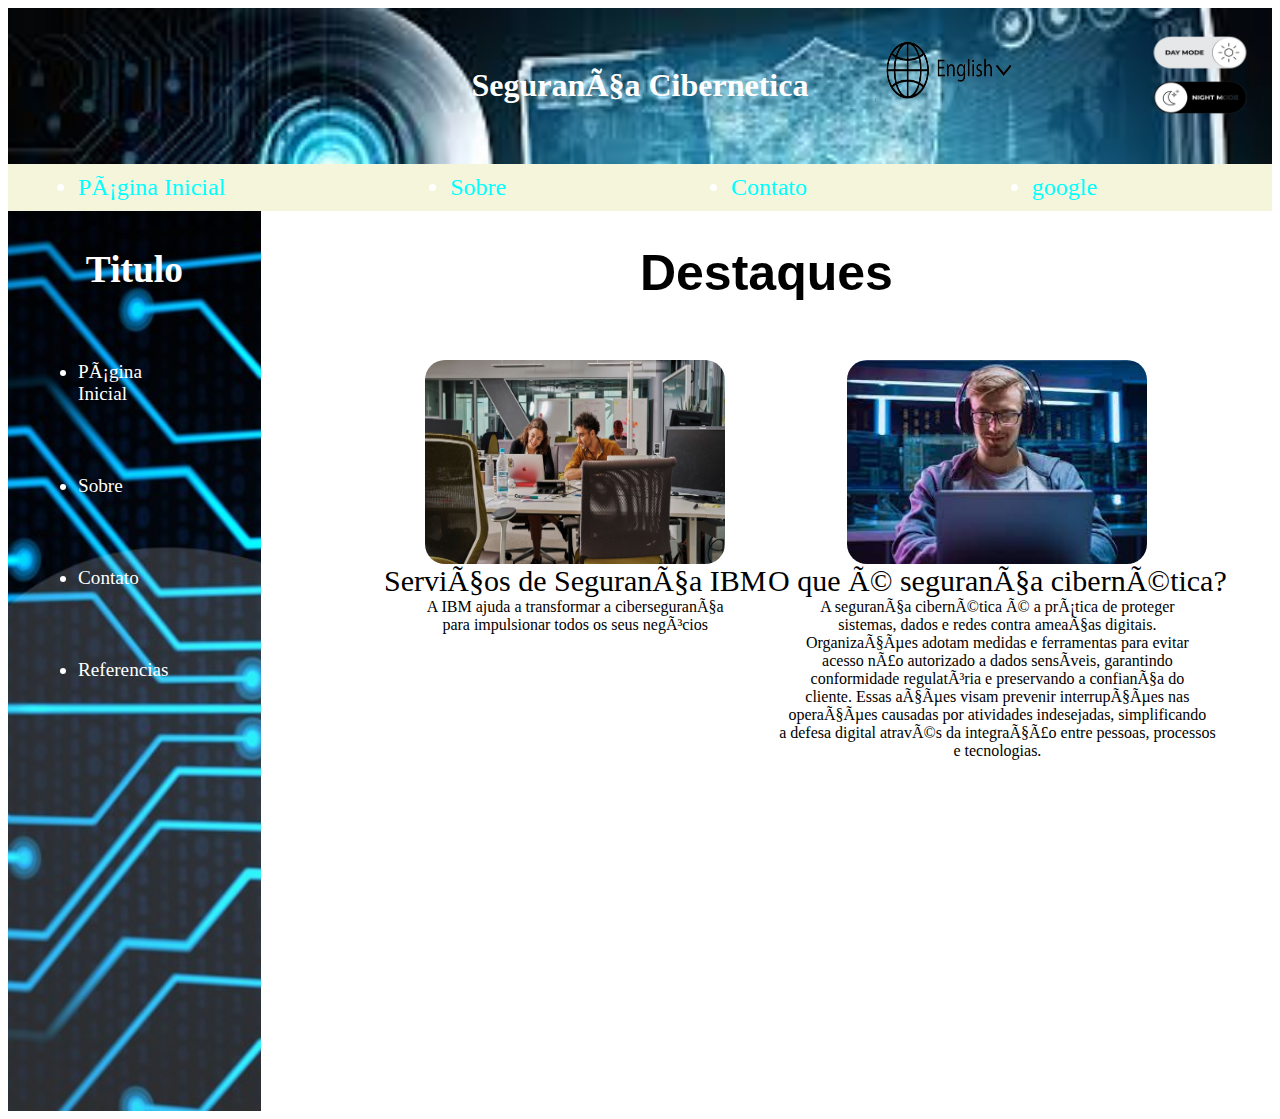
<file: index.html>
<!DOCTYPE html>
<html lang="pt-br">
    <head>
        <meta charset=”UTF-8”>
        <meta name="viewport" content="width=device-width, initial-scale=1.0">
        <meta name="description" content="Uma Empresa.">
        <meta name="keywords" content="palavra-chave1, palavra-chave2, palavra-chave3">
        <link rel="stylesheet" href="style.css">
        <title>Segurança cibernética</title>
    </head>
    <body>
        <header>
            <h1>Segurança Cibernetica</h1>
        </header>
        <div class="En">
            <a href="En.html">
                <img class="botao-img" src="En.png" height="100px" width="150px" alt="Modo">
        </div>
        <div class="ME">
            <a href="Escuro.html">
                <img class="botao-img" src="Modos.png" height="110px" width="120px" alt="Modo">
        </div>
        <nav><li><a href="#">Página Inicial</a></li>
            <li><a href="#">Sobre</a></li>
            <li><a href="#">Contato</a></li>
            <li><a href="https://google.com">google</a></li>
        </nav>
        <section>
            <aside>
                <div class="TBL">
                    <h3>Titulo</h3>
                </div>
                <div class="Lista">
                    <li><a href="#">Página Inicial</a></li>
                    <li><a href="#">Sobre</a></li>
                    <li><a href="#">Contato</a></li>
                    <li><a href="#">Referencias</a></li>
                </div>
                </aside>
                <div class="TxT">
                    <h1>Destaques</h1>
                </div>
                <article>
                <div class="DTQ1">
                    <a href="https://www.ibm.com/br-pt/services/security?utm_content=SRCWW&p1=Search&p4=43700077778396514&p5=p&gclsrc=aw.ds&gclid=CjwKCAiAvJarBhA1EiwAGgZl0C8d_cVD-oEOFCle6UMfCLHsE99TuPQXgB0Dw5GKQteaBiJ6WF0a-xoCNp4QAvD_BwE">
                        <img class="botao-img" src="IBM.jpg" height="204px" width="300px" >    
                    Serviços de Segurança IBM
                    </a>
                    A IBM ajuda a transformar a cibersegurança<br> para
                    impulsionar  todos os seus negócios
                </div>
                <div class="DTQ2">
                    <a href="https://aws.amazon.com/pt/what-is/cybersecurity/">
                        <img class="botao-img" src="Amazon.jpg" height="204px" width="300px" >    
                    O que é segurança cibernética?
                    </a>
                    A segurança cibernética é a prática de proteger<br> 
                    sistemas, dados e redes contra ameaças digitais. <br>
                    Organizações adotam medidas e ferramentas para evitar <br>
                    acesso não autorizado a dados sensíveis, garantindo <br>
                    conformidade regulatória e preservando a confiança do <br>
                    cliente. Essas ações visam prevenir interrupções nas <br>
                    operações causadas por atividades indesejadas, simplificando<br>
                     a defesa digital através da integração entre pessoas, processos<br>
                      e tecnologias.
                    </div>
            </article>
    </body>
</html>
</file>
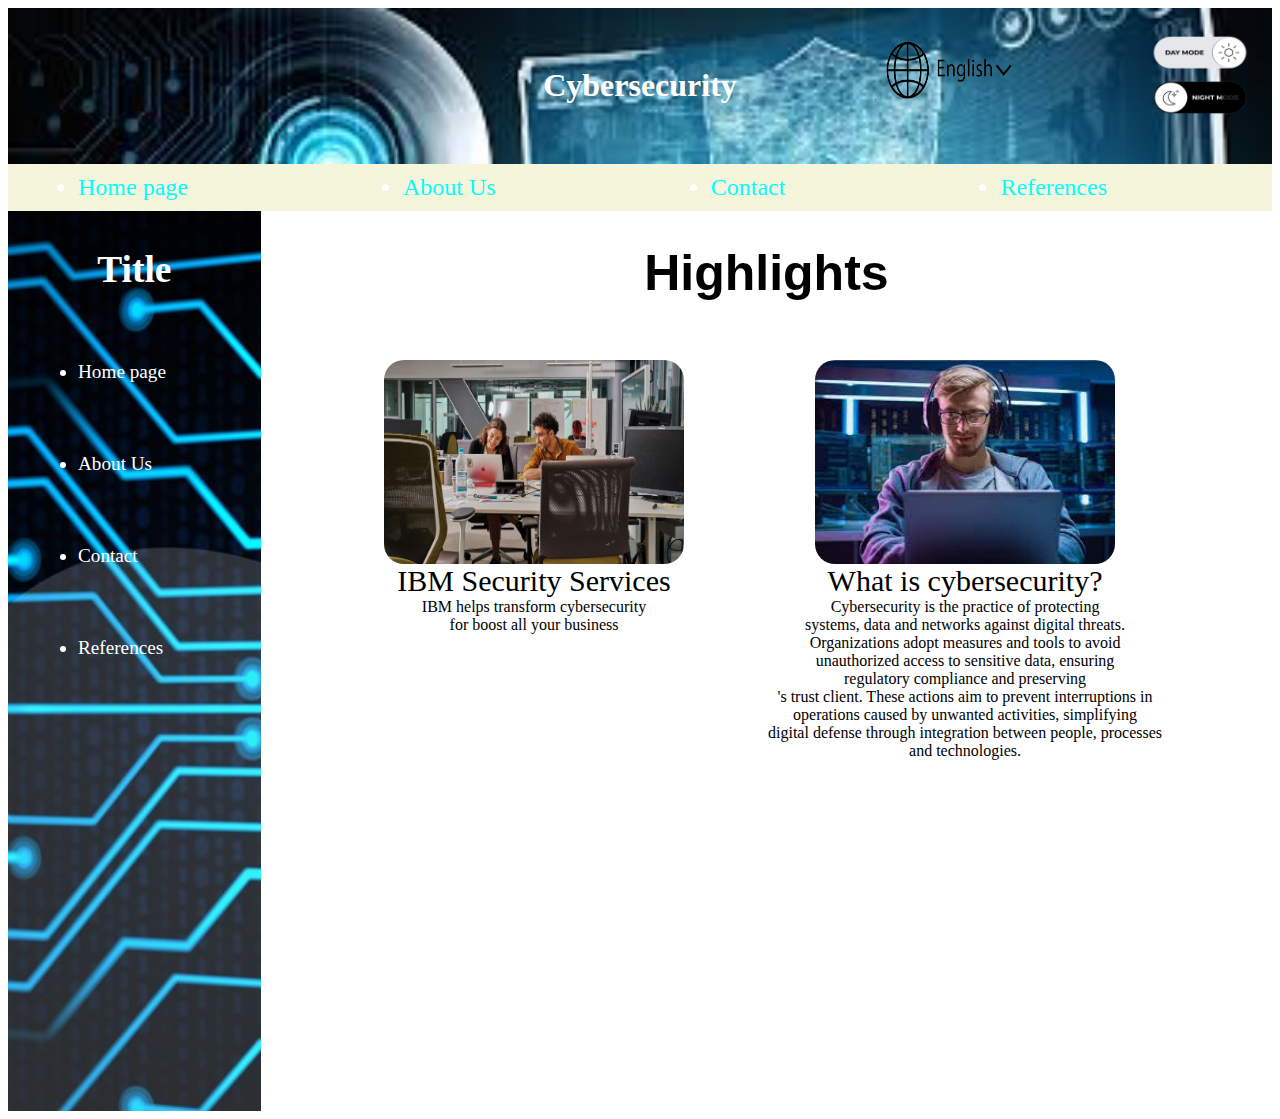
<file: En.html>
<!DOCTYPE html>
<html lang="en">
    <head>
        <meta charset=”UTF-8”>
        <meta name="viewport" content="width=device-width, initial-scale=1.0">
        <meta name="description" content="Uma Empresa.">
        <meta name="keywords" content="palavra-chave1, palavra-chave2, palavra-chave3">
        <link rel="stylesheet" href="style.css">
        <title>Cybersecurity</title>
    </head>
    <body>
        <header>
            <h1>Cybersecurity</h1>
        </header>
        <div class="En">
            <a href="Index.html">
                <img class="botao-img" src="En.png" height="100px" width="150px" alt="Modo">
        </div>
        <div class="ME">
            <a href="EscuroEn.html">
                <img class="botao-img" src="Modos.png" height="110px" width="120px" alt="Modo">
        </div>
        <nav><li><a href="#">Home page</a></li>
            <li><a href="#">About Us</a></li>
            <li><a href="#">Contact</a></li>
            <li><a href="#">References</a></li>
        </nav>
        <section>
            <aside>
                <div class="TBL">
                    <h3>Title</h3>
                </div>
                <div class="Lista">
                    <li><a href="#">Home page</a></li>
                    <li><a href="#">About Us</a></li>
                    <li><a href="#">Contact</a></li>
                    <li><a href="#">References</a></li>
                </div>
                </aside>
                <div class="TxT">
                    <h1>Highlights</h1>
                </div>
                <article>
                <div class="DTQ1">
                    <a href="https://www.ibm.com/br-pt/services/security?utm_content=SRCWW&p1=Search&p4=43700077778396514&p5=p&gclsrc=aw.ds&gclid=CjwKCAiAvJarBhA1EiwAGgZl0C8d_cVD-oEOFCle6UMfCLHsE99TuPQXgB0Dw5GKQteaBiJ6WF0a-xoCNp4QAvD_BwE">
                        <img class="botao-img" src="IBM.jpg" height="204px" width="300px" >    
                        IBM Security Services
                    </a>
                    IBM helps transform cybersecurity<br>for
                    boost all your business
                </div>
                <div class="DTQ2">
                    <a href="https://aws.amazon.com/pt/what-is/cybersecurity/">
                        <img class="botao-img" src="Amazon.jpg" height="204px" width="300px" >    
                        What is cybersecurity?
                    </a>
                    Cybersecurity is the practice of protecting<br>
                    systems, data and networks against digital threats. <br>
                    Organizations adopt measures and tools to avoid <br>
                    unauthorized access to sensitive data, ensuring <br>
                    regulatory compliance and preserving <br>'s trust
                    client. These actions aim to prevent interruptions in <br>
                    operations caused by unwanted activities, simplifying<br>
                     digital defense through integration between people, processes<br>
                      and technologies.
                    </div>
            </article>
    </body>
</html>
</file>
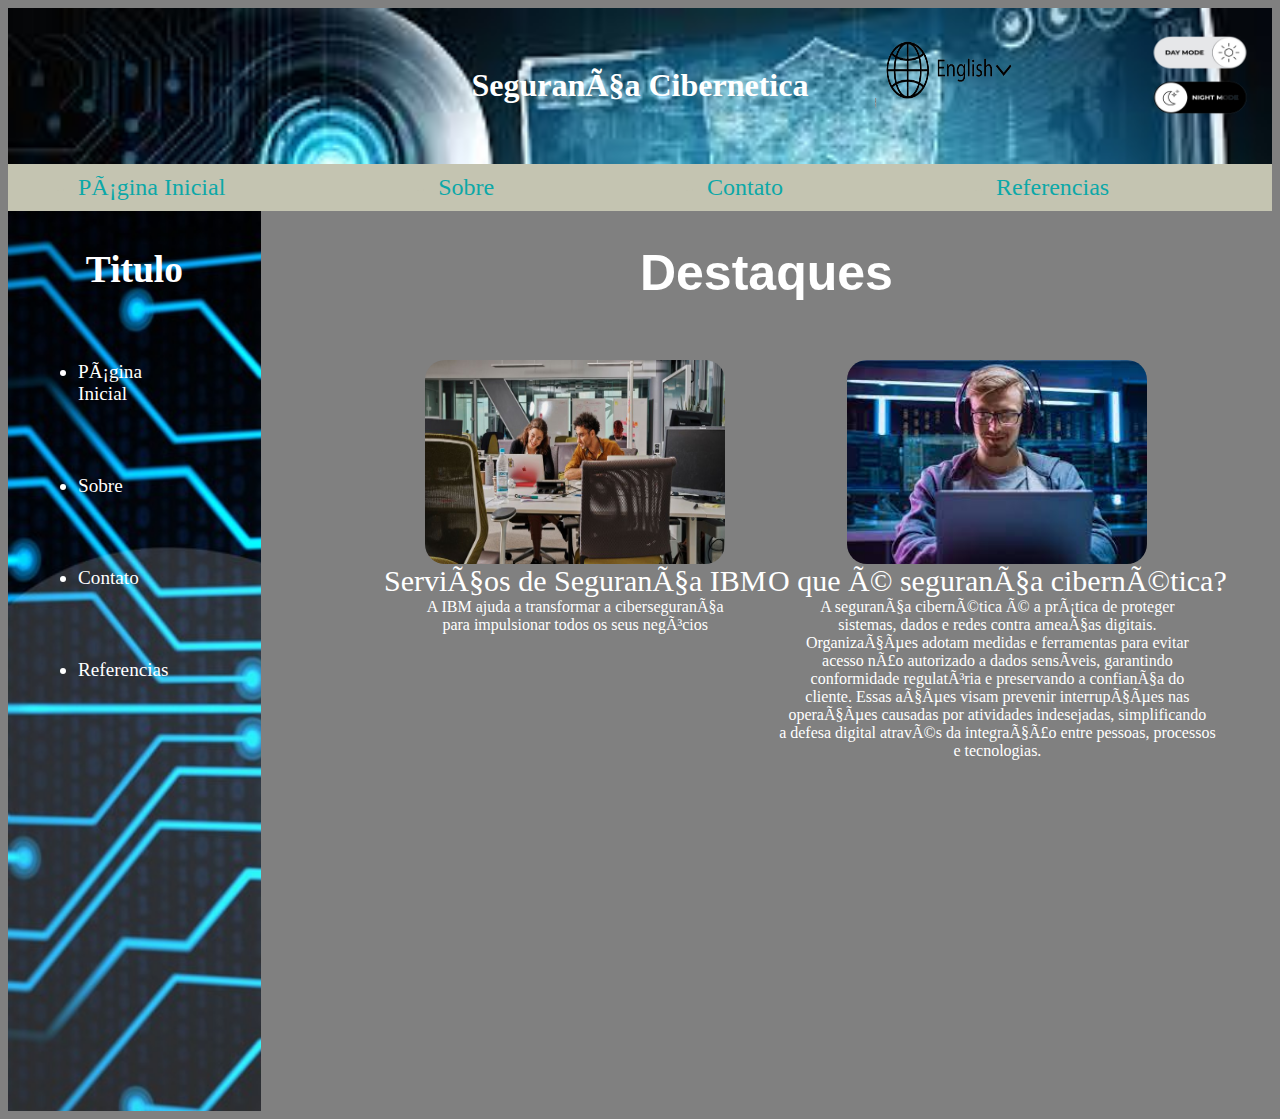
<file: Escuro.html>
<!DOCTYPE html>
<html lang="pt-br">
    <head>
        <meta charset=”UTF-8”>
        <meta name="viewport" content="width=device-width, initial-scale=1.0">
        <meta name="description" content="Uma Empresa.">
        <meta name="keywords" content="palavra-chave1, palavra-chave2, palavra-chave3">
        <link rel="stylesheet" href="styleE.css">
        <title>Segurança cibernética</title>
    </head>
    <body>
        <header>
            <h1>Segurança Cibernetica</h1>
        </header>
        <div class="En">
            <a href="En.html">
                <img class="botao-img" src="En.png" height="100px" width="150px" alt="Modo">
        </div>
        <div class="ME">
            <a href="Escuro.html">
                <img class="botao-img" src="Modos.png" height="110px" width="120px" alt="Modo">
        </div>
        <nav><li><a href="#">Página Inicial</a></li>
            <li><a href="#">Sobre</a></li>
            <li><a href="#">Contato</a></li>
            <li><a href="formulario.html">Referencias</a></li>
        </nav>
        <section>
            <aside>
                <div class="TBL">
                    <h3>Titulo</h3>
                </div>
                <div class="Lista">
                    <li><a href="#">Página Inicial</a></li>
                    <li><a href="#">Sobre</a></li>
                    <li><a href="#">Contato</a></li>
                    <li><a href="#">Referencias</a></li>
                </div>
                </aside>
                <div class="TxT">
                    <h1>Destaques</h1>
                </div>
                <article>
                <div class="DTQ1">
                    <a href="https://www.ibm.com/br-pt/services/security?utm_content=SRCWW&p1=Search&p4=43700077778396514&p5=p&gclsrc=aw.ds&gclid=CjwKCAiAvJarBhA1EiwAGgZl0C8d_cVD-oEOFCle6UMfCLHsE99TuPQXgB0Dw5GKQteaBiJ6WF0a-xoCNp4QAvD_BwE">
                        <img class="botao-img" src="IBM.jpg" height="204px" width="300px" >    
                    Serviços de Segurança IBM
                    </a>
                    A IBM ajuda a transformar a cibersegurança<br> para
                    impulsionar  todos os seus negócios
                </div>
                <div class="DTQ2">
                    <a href="https://aws.amazon.com/pt/what-is/cybersecurity/">
                        <img class="botao-img" src="Amazon.jpg" height="204px" width="300px" >    
                    O que é segurança cibernética?
                    </a>
                    A segurança cibernética é a prática de proteger<br> 
                    sistemas, dados e redes contra ameaças digitais. <br>
                    Organizações adotam medidas e ferramentas para evitar <br>
                    acesso não autorizado a dados sensíveis, garantindo <br>
                    conformidade regulatória e preservando a confiança do <br>
                    cliente. Essas ações visam prevenir interrupções nas <br>
                    operações causadas por atividades indesejadas, simplificando<br>
                     a defesa digital através da integração entre pessoas, processos<br>
                      e tecnologias.
                    </div>
            </article>
    </body>
</html>
</file>
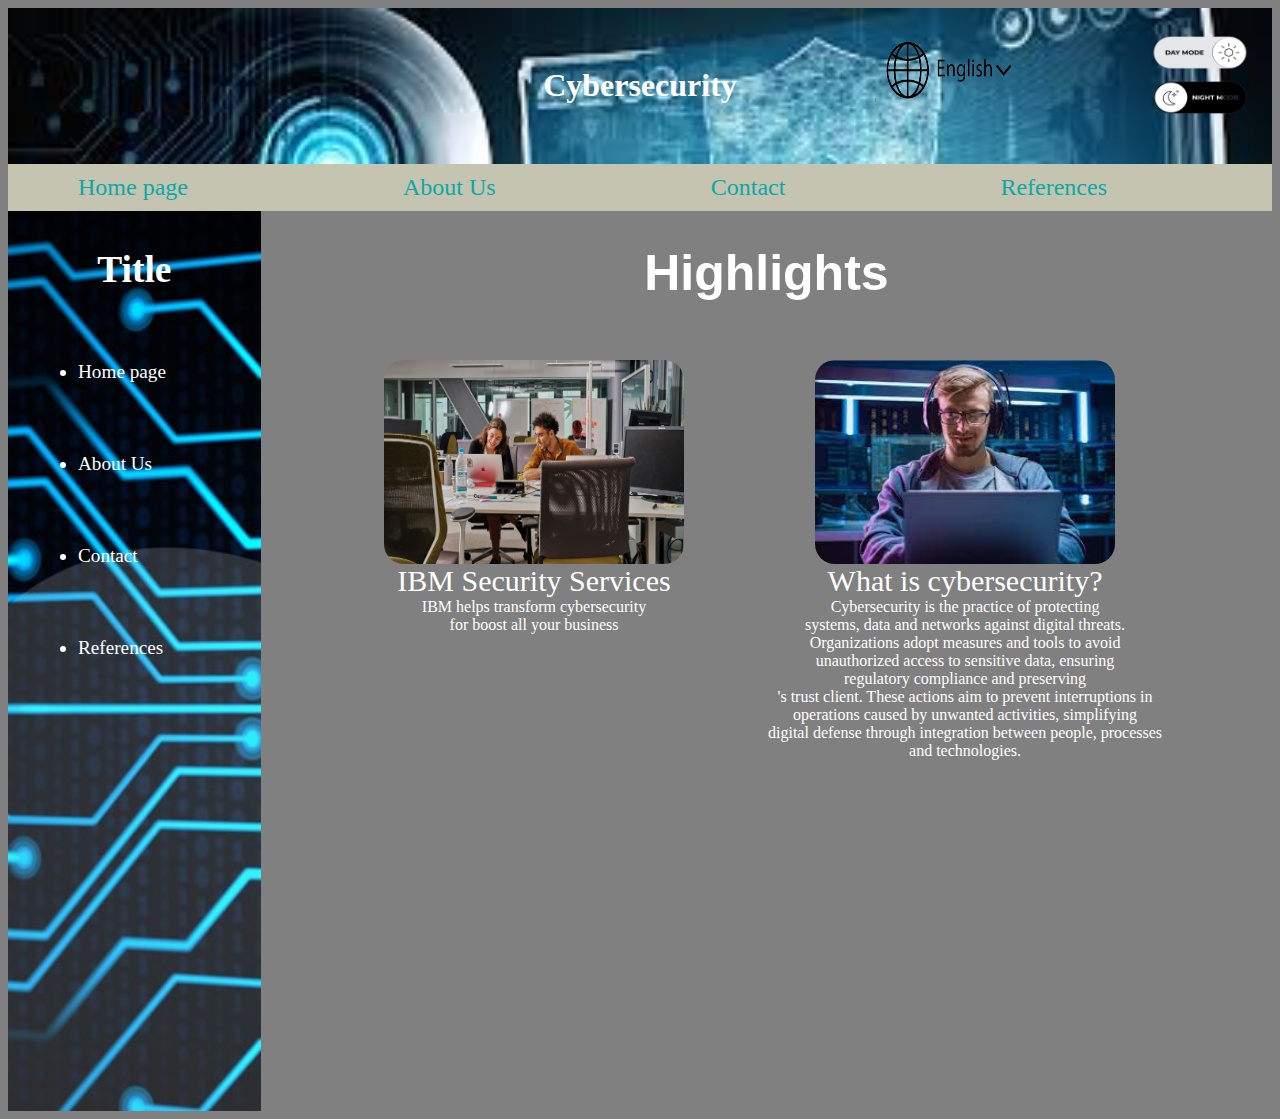
<file: EscuroEn.html>
<!DOCTYPE html>
<html lang="en">
    <head>
        <meta charset=”UTF-8”>
        <meta name="viewport" content="width=device-width, initial-scale=1.0">
        <meta name="description" content="Uma Empresa.">
        <meta name="keywords" content="palavra-chave1, palavra-chave2, palavra-chave3">
        <link rel="stylesheet" href="styleEEn.css">
        <title>Cybersecurity</title>
    </head>
    <body>
        <header>
            <h1>Cybersecurity</h1>
        </header>
        <div class="En">
            <a href="Index.html">
                <img class="botao-img" src="En.png" height="100px" width="150px" alt="Modo">
        </div>
        <div class="ME">
            <a href="EscuroEn.html">
                <img class="botao-img" src="Modos.png" height="110px" width="120px" alt="Modo">
        </div>
        <nav><li><a href="#">Home page</a></li>
            <li><a href="#">About Us</a></li>
            <li><a href="#">Contact</a></li>
            <li><a href="#">References</a></li>
        </nav>
        <section>
            <aside>
                <div class="TBL">
                    <h3>Title</h3>
                </div>
                <div class="Lista">
                    <li><a href="#">Home page</a></li>
                    <li><a href="#">About Us</a></li>
                    <li><a href="#">Contact</a></li>
                    <li><a href="#">References</a></li>
                </div>
                </aside>
                <div class="TxT">
                    <h1>Highlights</h1>
                </div>
                <article>
                <div class="DTQ1">
                    <a href="https://www.ibm.com/br-pt/services/security?utm_content=SRCWW&p1=Search&p4=43700077778396514&p5=p&gclsrc=aw.ds&gclid=CjwKCAiAvJarBhA1EiwAGgZl0C8d_cVD-oEOFCle6UMfCLHsE99TuPQXgB0Dw5GKQteaBiJ6WF0a-xoCNp4QAvD_BwE">
                        <img class="botao-img" src="IBM.jpg" height="204px" width="300px" >    
                        IBM Security Services
                    </a>
                    IBM helps transform cybersecurity<br>for
                    boost all your business
                </div>
                <div class="DTQ2">
                    <a href="https://aws.amazon.com/pt/what-is/cybersecurity/">
                        <img class="botao-img" src="Amazon.jpg" height="204px" width="300px" >    
                        What is cybersecurity?
                    </a>
                    Cybersecurity is the practice of protecting<br>
                    systems, data and networks against digital threats. <br>
                    Organizations adopt measures and tools to avoid <br>
                    unauthorized access to sensitive data, ensuring <br>
                    regulatory compliance and preserving <br>'s trust
                    client. These actions aim to prevent interruptions in <br>
                    operations caused by unwanted activities, simplifying<br>
                     digital defense through integration between people, processes<br>
                      and technologies.
                    </div>
            </article>
    </body>
</html>
</file>
<file: style.css>
header {
    background-image:url(images.jpg);
    background-size: 100%;
    background-repeat: no-repeat;
    color: white;
    text-align: center;
    padding: 3%;
    margin: 0px;
}
img {
    border-radius: 20px;
}
.En {
    position: absolute; top: 20px; right: 20%;
}
.ME {
    position: absolute; top: 20px; right: 20px;
}
nav {
    background-color:beige;
    font-size: 150%;
    color: #fff;
    padding: 10px;
    text-align: left;
    display: flex;
    justify-content: center;
}
nav ul {
    list-style: none;
    margin: 0;
    padding: 0;
    display: flex;
    flex: 0 0 100%;
}
nav li {
  margin: 0 60px;
  flex-grow: 1;
}
nav a {
    text-decoration: none;
    color:aqua;
}
section {
    display: flex;
    min-height: 100vh;
    justify-content: space-between;
    padding: px;
}
aside {
    flex:  0 20%;
    background-image:url(ima2.jpg);
    background-repeat: no-repeat;
    background-size: 700%;
    margin-left: 0%;
}
.TBL {
    text-align: center;
    font-size: 200%;
    color: #fff;
}
.Lista {
    color: #fff;
    font-size: 120%;
}
.Lista li {
    margin: 70px;
    flex-grow: 1;
  }
.Lista a {
      text-decoration:double;
      color: white;
}
.DTQ1 {
    position: absolute; top: 40%; left: 30%;
    text-align: center;
}
.DTQ1>a{
    flex-direction: column;
    display: flex;
    align-items: center;
    text-decoration: none;
    color: black;
    font-size: 30px;
}
.DTQ2 {
    position: absolute; top: 40%; left: 60%;
    text-align: center;
}
.DTQ2>a{
    flex-direction: column;
    display: flex;
    align-items: center;
    text-decoration: none;
    color: black;
    font-size: 30px;
}
.TxT {
    font-size: 25px;
    font-family: "Arial";
    text-align: left;
}
</file>
<file: styleE.css>
body {
    background-color: gray;
}
header {
    background-image:url(images.jpg);
    background-size: 100%;
    background-repeat: no-repeat;
    color: white;
    text-align: center;
    padding: 3%;
    margin: 0px;
}
img {
    border-radius: 20px;
}
.En {
    position: absolute; top: 20px; right: 20%;
}
.ME {
    position: absolute; top: 20px; right: 20px;
}
nav {
    background-color:rgb(196, 196, 177);
    font-size: 150%;
    color: rgb(196, 196, 177);
    padding: 10px;
    text-align: left;
    display: flex;
    justify-content: center;
}
nav ul {
    list-style: none;
    margin: 0;
    padding: 0;
    display: flex;
    flex: 0 0 100%;
}
nav li {
  margin: 0 60px;
  flex-grow: 1;
}
nav a {
    text-decoration: none;
    color:rgb(12, 168, 168);
}
section {
    display: flex;
    min-height: 100vh;
    justify-content: space-between;
    padding: px;
}
aside {
    flex:  0 20%;
    background-image:url(ima2.jpg);
    background-repeat: no-repeat;
    background-size: 700%;
    margin-left: 0%;
}
.TBL {
    text-align: center;
    font-size: 200%;
    color: #fff;
}
.Lista {
    color: #fff;
    font-size: 120%;
}
.Lista li {
    margin: 70px;
    flex-grow: 1;
  }
.Lista a {
      text-decoration:double;
      color: white;
}
.DTQ1 {
    position: absolute; top: 40%; left: 30%;
    text-align: center;
    color: white;
}
.DTQ1>a{
    flex-direction: column;
    display: flex;
    align-items: center;
    text-decoration: none;
    color: white;
    font-size: 30px;
}
.DTQ2 {
    position: absolute; top: 40%; left: 60%;
    text-align: center;
    color: white;
}
.DTQ2>a{
    flex-direction: column;
    display: flex;
    align-items: center;
    text-decoration: none;
    color: white;
    font-size: 30px;
}
.TxT {
    font-size: 25px;
    font-family: "Arial";
    text-align: left;
    color: white;
}
</file>
<file: styleEEn.css>
body {
    background-color: gray;
}
header {
    background-image:url(images.jpg);
    background-size: 100%;
    background-repeat: no-repeat;
    color: white;
    text-align: center;
    padding: 3%;
    margin: 0px;
}
img {
    border-radius: 20px;
}
.En {
    position: absolute; top: 20px; right: 20%;
}
.ME {
    position: absolute; top: 20px; right: 20px;
}
nav {
    background-color:rgb(196, 196, 177);
    font-size: 150%;
    color: rgb(196, 196, 177);
    padding: 10px;
    text-align: left;
    display: flex;
    justify-content: center;
}
nav ul {
    list-style: none;
    margin: 0;
    padding: 0;
    display: flex;
    flex: 0 0 100%;
}
nav li {
  margin: 0 60px;
  flex-grow: 1;
}
nav a {
    text-decoration: none;
    color:rgb(12, 168, 168);
}
section {
    display: flex;
    min-height: 100vh;
    justify-content: space-between;
    padding: px;
}
aside {
    flex:  0 20%;
    background-image:url(ima2.jpg);
    background-repeat: no-repeat;
    background-size: 700%;
    margin-left: 0%;
}
.TBL {
    text-align: center;
    font-size: 200%;
    color: #fff;
}
.Lista {
    color: #fff;
    font-size: 120%;
}
.Lista li {
    margin: 70px;
    flex-grow: 1;
  }
.Lista a {
      text-decoration:double;
      color: white;
}
.DTQ1 {
    position: absolute; top: 40%; left: 30%;
    text-align: center;
    color: white;
}
.DTQ1>a{
    flex-direction: column;
    display: flex;
    align-items: center;
    text-decoration: none;
    color: white;
    font-size: 30px;
}
.DTQ2 {
    position: absolute; top: 40%; left: 60%;
    text-align: center;
    color: white;
}
.DTQ2>a{
    flex-direction: column;
    display: flex;
    align-items: center;
    text-decoration: none;
    color: white;
    font-size: 30px;
}
.TxT {
    font-size: 25px;
    font-family: "Arial";
    text-align: left;
    color: white;
}
</file>
